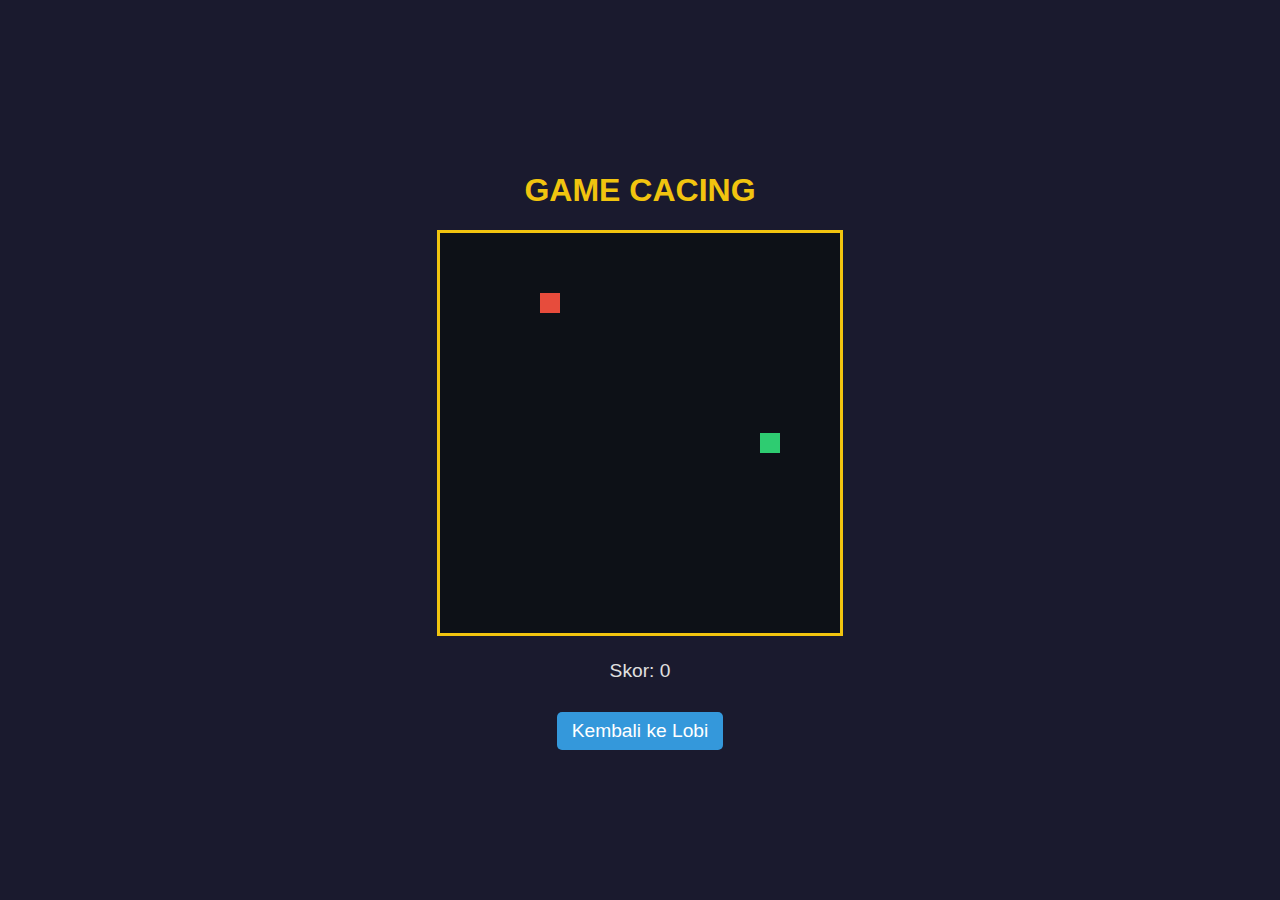
<file: games/cacing/index.html>
<!DOCTYPE html>
<html lang="id">
<head>
    <meta charset="UTF-8">
    <meta name="viewport" content="width=device-width, initial-scale=1.0">
    <title>Game Cacing</title>
    <link rel="stylesheet" href="style.css">
</head>
<body>
    <div class="container">
        <h1>GAME CACING</h1>
        <canvas id="gameCanvas" width="400" height="400"></canvas>
        <div class="info">
            <p>Skor: <span id="score">0</span></p>
            <a href="../../index.html" class="back-link">Kembali ke Lobi</a>
        </div>
    </div>
    <script src="script.js"></script>
</body>
</html>
</file>
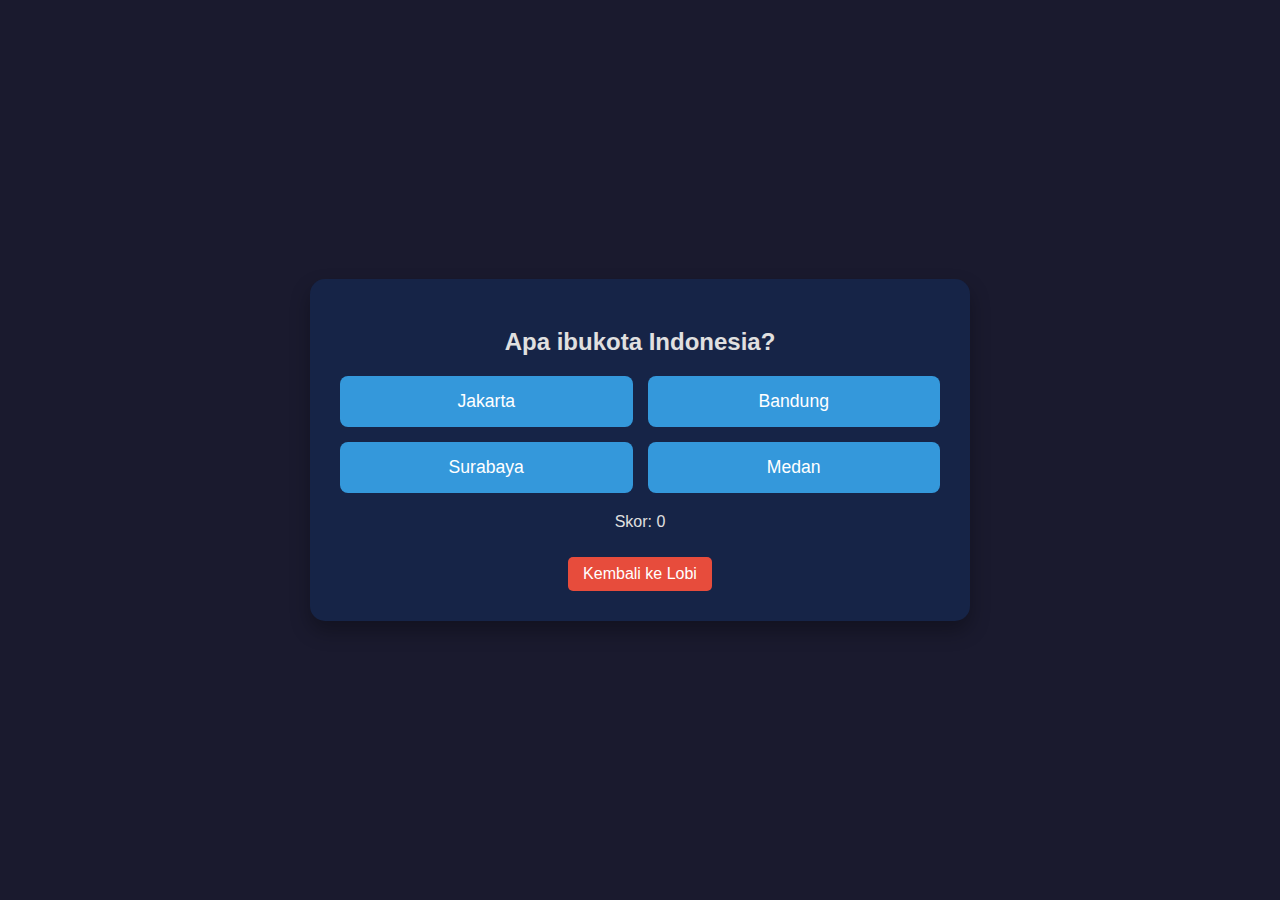
<file: games/tekateki/index.html>
<!DOCTYPE html>
<html lang="id">
<head>
    <meta charset="UTF-8">
    <meta name="viewport" content="width=device-width, initial-scale=1.0">
    <title>Game Teka-Teki</title>
    <link rel="stylesheet" href="style.css">
</head>
<body>
    <div class="quiz-container">
        <div id="quiz">
            <h2 id="question">Pertanyaan dimuat...</h2>
            <div class="options">
                <button class="option" id="btn0"></button>
                <button class="option" id="btn1"></button>
                <button class="option" id="btn2"></button>
                <button class="option" id="btn3"></button>
            </div>
            <p id="result"></p>
        </div>
        <div class="info">
            <p>Skor: <span id="score">0</span></p>
            <a href="../../index.html" class="back-link">Kembali ke Lobi</a>
        </div>
    </div>
    <script src="script.js"></script>
</body>
</html>
</file>
<file: games/cacing/style.css>
body {
    background-color: #1a1a2e;
    color: #e0e0e0;
    font-family: 'Roboto', sans-serif;
    display: flex;
    justify-content: center;
    align-items: center;
    height: 100vh;
    margin: 0;
}
.container {
    text-align: center;
}
h1 {
    font-family: 'Press Start 2P', 'Roboto', sans-serif;
    color: #f1c40f;
}
#gameCanvas {
    background-color: #0d1117;
    border: 3px solid #f1c40f;
}
.info {
    margin-top: 20px;
    font-size: 1.2em;
}
.back-link {
    display: inline-block;
    margin-top: 10px;
    padding: 8px 15px;
    background-color: #3498db;
    color: white;
    text-decoration: none;
    border-radius: 5px;
}
</file>
<file: games/tekateki/style.css>
body {
    background-color: #1a1a2e;
    color: #e0e0e0;
    font-family: 'Roboto', sans-serif;
    display: flex;
    justify-content: center;
    align-items: center;
    height: 100vh;
    margin: 0;
}
.quiz-container {
    background-color: #162447;
    padding: 30px;
    border-radius: 15px;
    width: 90%;
    max-width: 600px;
    text-align: center;
    box-shadow: 0 10px 20px rgba(0,0,0,0.3);
}
#question {
    font-size: 1.5em;
    margin-bottom: 20px;
}
.options {
    display: grid;
    grid-template-columns: 1fr 1fr;
    gap: 15px;
}
.option {
    background-color: #3498db;
    color: white;
    border: none;
    padding: 15px;
    font-size: 1.1em;
    border-radius: 8px;
    cursor: pointer;
    transition: background-color 0.2s;
}
.option:hover {
    background-color: #2980b9;
}
.option:disabled {
    cursor: not-allowed;
}
#result {
    margin-top: 20px;
    font-size: 1.2em;
    font-weight: bold;
}
.info {
    margin-top: 20px;
}
.back-link {
    display: inline-block;
    margin-top: 10px;
    padding: 8px 15px;
    background-color: #e74c3c;
    color: white;
    text-decoration: none;
    border-radius: 5px;
}
</file>
